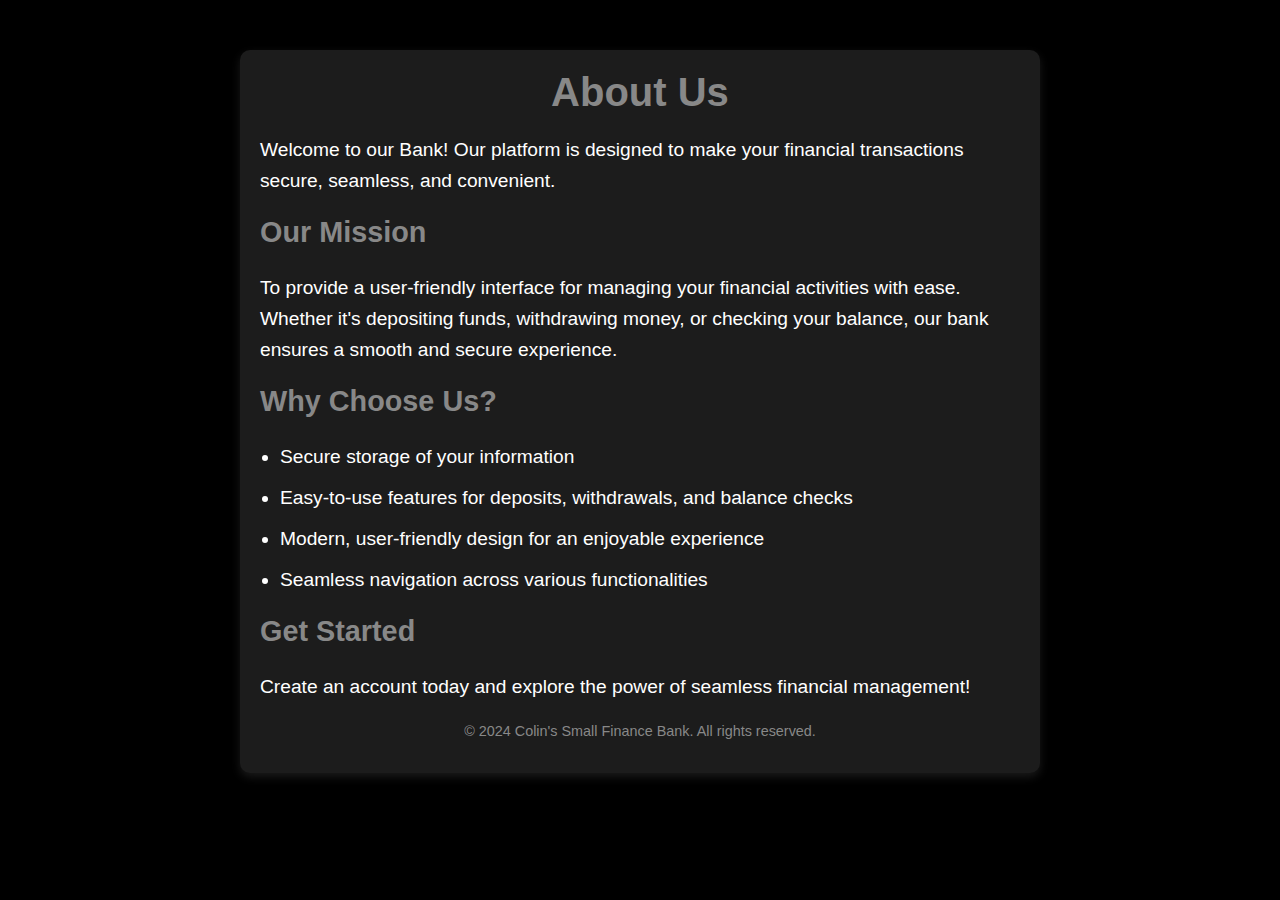
<file: about.html>
<!DOCTYPE html>
<html lang="en">
<head>
    <meta charset="UTF-8">
    <meta name="viewport" content="width=device-width, initial-scale=1.0">

    <!-- ===== CSS ===== -->
    <link rel="stylesheet" href="style.css">

    <title>About Us</title>
</head>
<body>
    <div class="about-container">
        <div class="about-header">
            <h1>About Us</h1>
        </div>
        <div class="about-content">
            <p>Welcome to our Bank! Our platform is designed to make your financial transactions secure, seamless, and convenient.</p>

            <h2>Our Mission</h2>
            <p>To provide a user-friendly interface for managing your financial activities with ease. Whether it's depositing funds, withdrawing money, or checking your balance, our bank ensures a smooth and secure experience.</p>

            <h2>Why Choose Us?</h2>
            <ul>
                <li>Secure storage of your information</li>
                <li>Easy-to-use features for deposits, withdrawals, and balance checks</li>
                <li>Modern, user-friendly design for an enjoyable experience</li>
                <li>Seamless navigation across various functionalities</li>
            </ul>

            <h2>Get Started</h2>
            <p>Create an account today and explore the power of seamless financial management!</p>
        </div>
        <div class="about-footer">
            <p>&copy; 2024 Colin's Small Finance Bank. All rights reserved.</p>
        </div>
    </div>

    <style>
        body {
            font-family: Arial, sans-serif;
            margin: 0;
            padding: 0;
            background-color: #000; /* Black background */
            color: #fff; /* White text for content */
        }

        .about-container {
            max-width: 800px;
            margin: 50px auto;
            padding: 20px;
            background: #1c1c1c; /* Slightly lighter black for the container */
            border-radius: 10px;
            box-shadow: 0 4px 10px rgba(255, 255, 255, 0.1);
        }

        .about-header h1 {
            text-align: center;
            font-size: 2.5em;
            margin-bottom: 20px;
            color: #888; /* Grey headers */
        }

        .about-content p, .about-content ul {
            font-size: 1.2em;
            line-height: 1.6;
            margin: 15px 0;
        }

        .about-content h2 {
            font-size: 1.8em;
            margin-top: 20px;
            color: #888; /* Grey headers */
        }

        .about-content ul {
            padding-left: 20px;
        }

        .about-content ul li {
            margin-bottom: 10px;
        }

        .about-footer {
            text-align: center;
            margin-top: 20px;
        }

        .about-footer p {
            font-size: 0.9em;
            color: #888; /* Grey footer text */
        }
    </style>
</body>
</html>
</file>
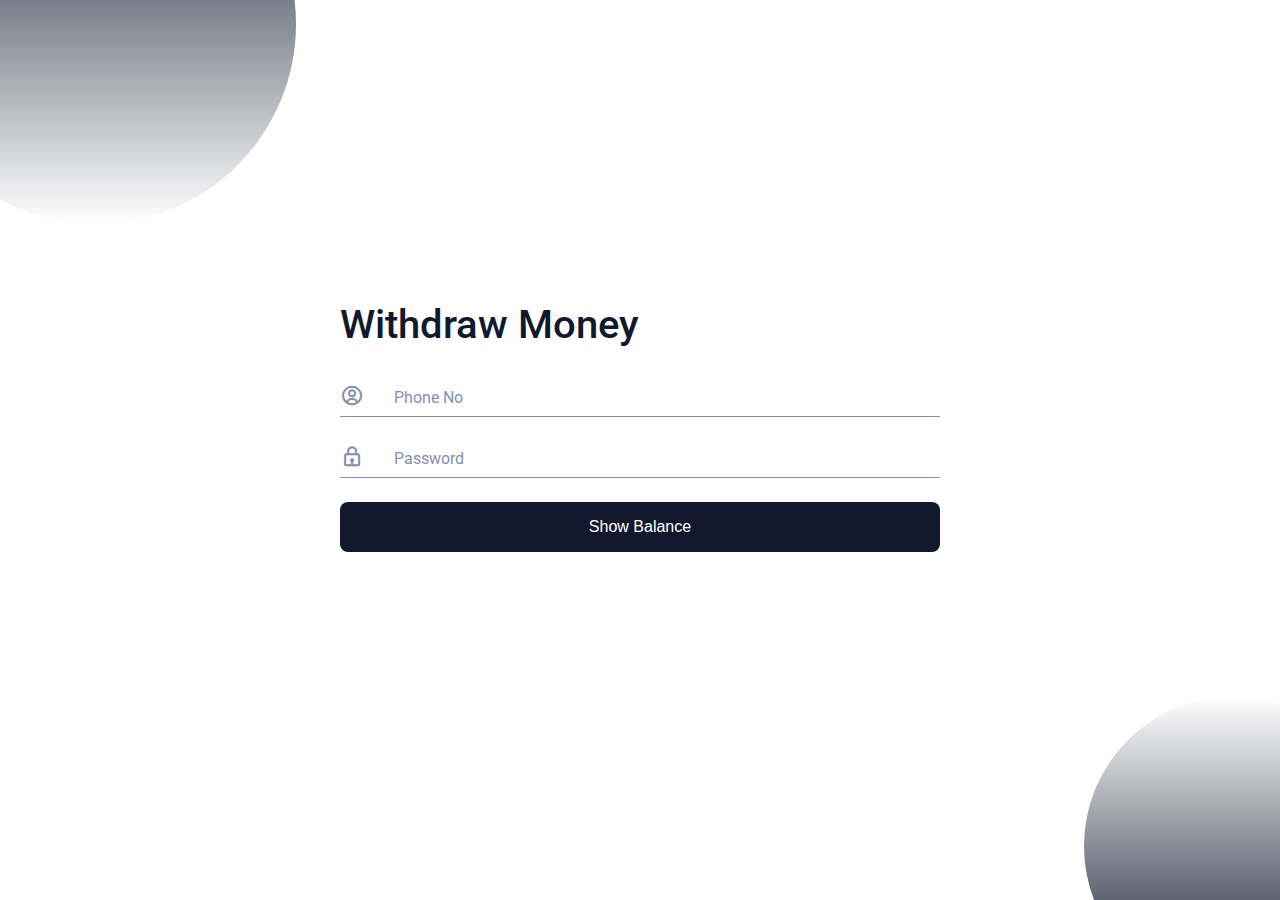
<file: balance.html>
<!DOCTYPE html>
<html lang="en">
<head>
    <meta charset="UTF-8">
    <meta name="viewport" content="width=device-width, initial-scale=1.0">
    <title>Withdraw Money</title>

    <!-- Include your CSS file here -->
    <link rel="stylesheet" href="style.css">

    <link href="https://cdn.jsdelivr.net/npm/boxicons@2.0.5/css/boxicons.min.css" rel="stylesheet">
</head>
<body>
    <div class="l-form">
        <div class="shape1"></div>
        <div class="shape2"></div>

        <div class="form">
            <form id="withdrawForm" class="form__content">
                <h1 class="form__title">Withdraw Money</h1>

                <!-- Phone Number Field -->
                <div class="form__div">
                    <div class="form__icon">
                        <i class='bx bx-user-circle'></i>
                    </div>
                    <div class="form__div-input">
                        <label for="phone" class="form__label">Phone No</label>
                        <input type="text" id="phone" class="form__input" >
                    </div>
                </div>

                <!-- Password Field -->
                <div class="form__div">
                    <div class="form__icon">
                        <i class='bx bx-lock'></i>
                    </div>
                    <div class="form__div-input">
                        <label for="password" class="form__label">Password</label>
                        <input type="password" id="password" class="form__input" >
                    </div>
                </div>

                <input type="submit" class="form__button" value="Show Balance">
                 <!-- Balance Display -->
                <div id="balanceDisplay" class="balance-display" style="display: none;">
                    <h2>Your Current Balance:</h2>
                    <div id="balanceAmount" class="balance-amount"></div>
                </div>
            </div>
        </div>
            </form>


    <script>
        // Handle form submission and display balance
        document.getElementById('withdrawForm').addEventListener('submit', function(event) {
            event.preventDefault(); // Prevent the default form submission

            // Get form values
            const phone = document.getElementById('phone').value;
            const password = document.getElementById('password').value;

            // Retrieve stored data from localStorage
            const storedPhone = localStorage.getItem('userPhone');
            const storedPassword = localStorage.getItem('userPassword');
            const storedMoney = localStorage.getItem('userMoney');

            // Validate phone number and password
            if (phone !== storedPhone || password !== storedPassword) {
                alert("Invalid phone number or password. Please try again.");
                return;
            }

            // Show the balance if authentication is successful
            if (storedMoney) {
                document.getElementById('balanceAmount').textContent = `₹${storedMoney}`;
                document.getElementById('balanceDisplay').style.display = 'block';
            } else {
                alert("No balance found. Please deposit money first.");
            }
        });
                          /*===== FOCUS =====*/
                          const inputs = document.querySelectorAll(".form__input");

/*=== Add focus ===*/
function addfocus() {
    let parent = this.parentNode.parentNode;
    parent.classList.add("focus");
}

/*=== Remove focus ===*/
function remfocus() {
    let parent = this.parentNode.parentNode;
    if (this.value == "") {
        parent.classList.remove("focus");
    }
}

/*=== To call function===*/
inputs.forEach(input => {
    input.addEventListener("focus", addfocus);
    input.addEventListener("blur", remfocus);
});
    </script>
</body>
</html>
</file>
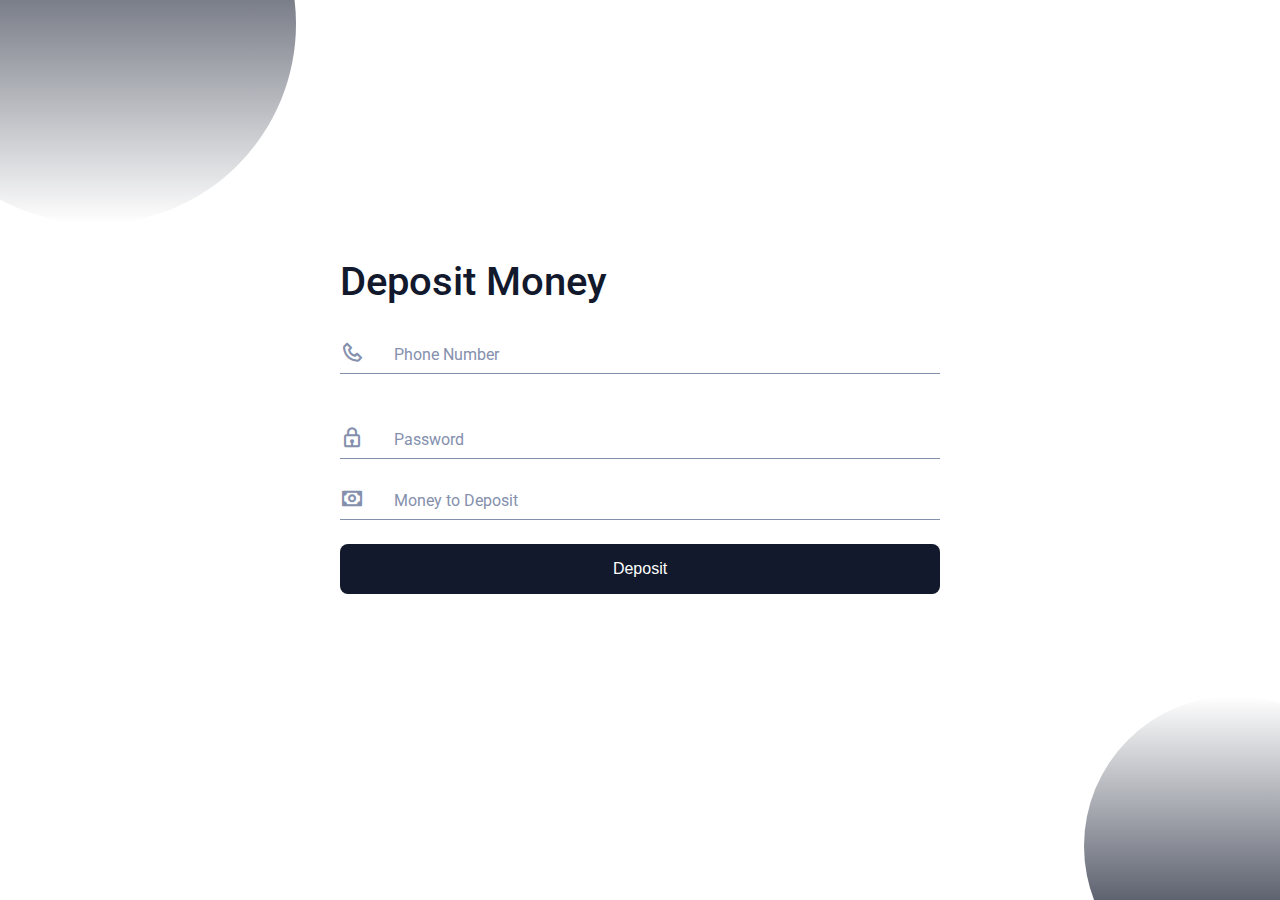
<file: deposite.html>
<!DOCTYPE html>
<html lang="en">
    <head>
        <meta charset="UTF-8">
        <meta name="viewport" content="width=device-width, initial-scale=1.0">

        <!-- ===== CSS ===== -->
        <link rel="stylesheet" href="style.css">

        <!-- ===== BOX ICONS ===== -->
        <link href='https://cdn.jsdelivr.net/npm/boxicons@2.0.5/css/boxicons.min.css' rel='stylesheet'>

        <title>Deposit Money</title>
    </head>
    <body>
        <div class="l-form">
            <div class="shape1"></div>
            <div class="shape2"></div>

            <div class="form">
                <form id="depositeForm" class="form__content">
                    <h1 class="form__title">Deposit Money</h1>

                    <div class="form__div form__div-one">
                        <div class="form__icon">
                            <i class='bx bx-phone'></i>
                        </div>

                        <div class="form__div-input">
                            <label for="phone" class="form__label">Phone Number</label>
                            <input type="text" id="phone" class="form__input" pattern="^\d{10}$" title="Please enter a valid 10-digit phone number" required>
                        </div>
                    </div>

                    <div class="form__div">
                        <div class="form__icon">
                            <i class='bx bx-lock'></i>
                        </div>

                        <div class="form__div-input">
                            <label for="password" class="form__label">Password</label>
                            <input type="password" id="password" class="form__input" required>
                        </div>
                    </div>

                    <div class="form__div">
                        <div class="form__icon">
                            <i class='bx bx-money'></i>
                        </div>

                        <div class="form__div-input">
                            <label for="money" class="form__label">Money to Deposit</label>
                            <input type="number" id="money" class="form__input" max="500000" required>
                        </div>
                    </div>

                    <input type="submit" class="form__button" value="Deposit">
                </form>
            </div>
        </div>

        <script>
            // Handle form submission and validate phone and password
            document.getElementById('depositeForm').addEventListener('submit', function(event) {
                event.preventDefault(); // Prevent form from submitting

                // Get the form values
                const phone = document.getElementById('phone').value;
                const password = document.getElementById('password').value;
                const money = document.getElementById('money').value;

                // Retrieve stored data from localStorage
                const storedPhone = localStorage.getItem('userPhone');
                const storedPassword = localStorage.getItem('userPassword');

                // Validate phone number and password
                if (phone !== storedPhone || password !== storedPassword) {
                    alert("Invalid phone number or password. Please try again.");
                    return; // Stop form submission if validation fails
                }

                // Check if money value is within valid range
                if (money > 500000) {
                    alert("You can deposit a maximum of 500,000.");
                    return;
                }

                // Store the deposit amount in localStorage if necessary
                localStorage.setItem('userMoney', money);

                // Optionally, alert the user
                alert("Deposit successful!");
            });

            /*===== FOCUS =====*/
            const inputs = document.querySelectorAll(".form__input");

            /*=== Add focus ===*/
            function addfocus() {
                let parent = this.parentNode.parentNode;
                parent.classList.add("focus");
            }

            /*=== Remove focus ===*/
            function remfocus() {
                let parent = this.parentNode.parentNode;
                if (this.value == "") {
                    parent.classList.remove("focus");
                }
            }

            /*=== To call function===*/
            inputs.forEach(input => {
                input.addEventListener("focus", addfocus);
                input.addEventListener("blur", remfocus);
            });
        </script>
    </body>
</html>
</file>
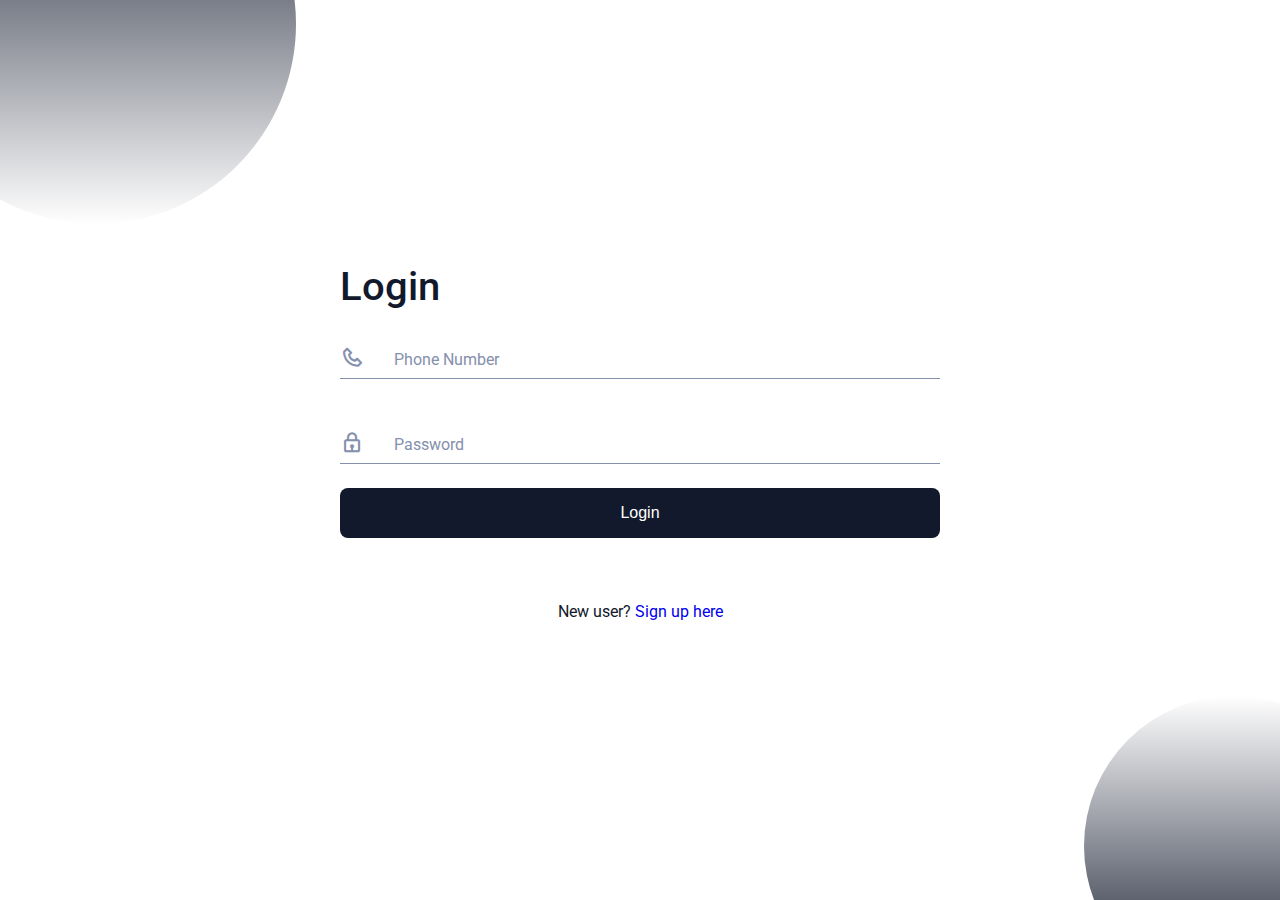
<file: login.html>
<!DOCTYPE html>
<html lang="en">
    <head>
        <meta charset="UTF-8">
        <meta name="viewport" content="width=device-width, initial-scale=1.0">

        <!-- ===== CSS ===== -->
        <link rel="stylesheet" href="style.css">

        <!-- ===== BOX ICONS ===== -->
        <link href='https://cdn.jsdelivr.net/npm/boxicons@2.0.5/css/boxicons.min.css' rel='stylesheet'>

        <title>Login</title>
    </head>
    <body>
        <div class="l-form">
            <div class="shape1"></div>
            <div class="shape2"></div>

            <div class="form">
                <form id="loginForm" class="form__content">
                    <h1 class="form__title">Login</h1>

                    <div class="form__div form__div-one">
                        <div class="form__icon">
                            <i class='bx bx-phone'></i>
                        </div>

                        <div class="form__div-input">
                            <label for="phone" class="form__label">Phone Number</label>
                            <input type="text" id="phone" class="form__input" pattern="^\d{10}$" title="Please enter a valid 10-digit phone number" required>
                        </div>
                    </div>

                    <div class="form__div">
                        <div class="form__icon">
                            <i class='bx bx-lock'></i>
                        </div>

                        <div class="form__div-input">
                            <label for="password" class="form__label">Password</label>
                            <input type="password" id="password" class="form__input" required>
                        </div>
                    </div>

                    <input type="submit" class="form__button" value="Login">
                    <p style="text-align: center;">
                        New user? <a href="signup.html" class="form__link">Sign up here</a>
                      </p>                      
                </form>

        <script>
            // Handle form submission and validate phone and password
            document.getElementById('loginForm').addEventListener('submit', function(event) {
                event.preventDefault(); // Prevent form from submitting
        
                // Get the form values
                const phone = document.getElementById('phone').value;
                const password = document.getElementById('password').value;
        
                // Retrieve stored data from localStorage
                const storedPhone = localStorage.getItem('userPhone');
                const storedPassword = localStorage.getItem('userPassword');
        
                // Validate phone number and password
                if (phone !== storedPhone || password !== storedPassword) {
                    alert("Invalid phone number or password. Please try again.");
                    return; // Stop form submission if validation fails
                }
        
                // If validation passes, show success message and redirect to home page
                alert("Login successful!");
        
                // Redirect to the home page automatically after 1 second to give the user a chance to see the success message
                setTimeout(function() {
                    window.location.href = "home.html"; // Change to your actual home page URL
                }, 1000); // Redirect after 1 second
            });
        
            /*===== FOCUS =====*/
            const inputs = document.querySelectorAll(".form__input");
        
            /*=== Add focus ===*/
            function addfocus() {
                let parent = this.parentNode.parentNode;
                parent.classList.add("focus");
            }
        
            /*=== Remove focus ===*/
            function remfocus() {
                let parent = this.parentNode.parentNode;
                if (this.value == "") {
                    parent.classList.remove("focus");
                }
            }
        
            /*=== To call function===*/
            inputs.forEach(input => {
                input.addEventListener("focus", addfocus);
                input.addEventListener("blur", remfocus);
            });
        </script>
        
    </body>
</html>
</file>
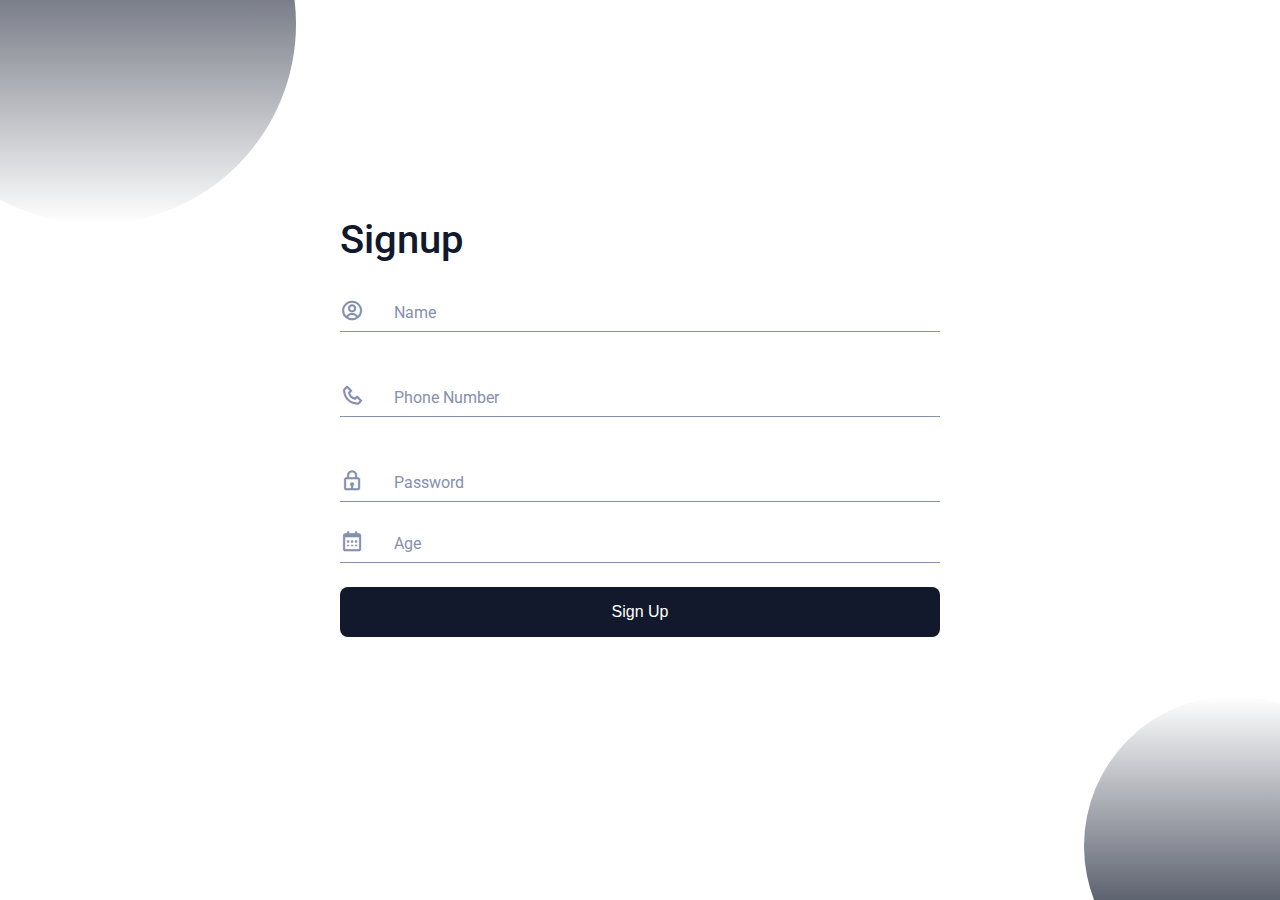
<file: signup.html>
<!DOCTYPE html>
<html lang="en">
<head>
    <meta charset="UTF-8">
    <meta name="viewport" content="width=device-width, initial-scale=1.0">

    <!-- ===== CSS ===== -->
    <link rel="stylesheet" href="style.css">

    <!-- ===== BOX ICONS ===== -->
    <link href='https://cdn.jsdelivr.net/npm/boxicons@2.0.5/css/boxicons.min.css' rel='stylesheet'>

    <title>Signup Form</title>
</head>
<body>
    <div class="l-form">
        <div class="shape1"></div>
        <div class="shape2"></div>

        <div class="form">
            <form id="signupForm" class="form__content">
                <h1 class="form__title">Signup</h1>

                <div class="form__div form__div-one">
                    <div class="form__icon">
                        <i class='bx bx-user-circle'></i>
                    </div>
                    <div class="form__div-input">
                        <label for="name" class="form__label">Name</label>
                        <input type="text" id="name" class="form__input" required>
                    </div>
                </div>

                <div class="form__div form__div-one">
                    <div class="form__icon">
                        <i class='bx bx-phone'></i>
                    </div>
                    <div class="form__div-input">
                        <label for="phone" class="form__label">Phone Number</label>
                        <input type="text" id="phone" class="form__input" pattern="^\d{10}$" title="Please enter a valid 10-digit phone number" required>
                    </div>
                </div>

                <div class="form__div">
                    <div class="form__icon">
                        <i class='bx bx-lock'></i>
                    </div>
                    <div class="form__div-input">
                        <label for="password" class="form__label">Password</label>
                        <input type="password" id="password" class="form__input" required>
                    </div>
                </div>

                <div class="form__div">
                    <div class="form__icon">
                        <i class='bx bx-calendar'></i>
                    </div>
                    <div class="form__div-input">
                        <label for="age" class="form__label">Age</label>
                        <input type="number" id="age" class="form__input" required>
                    </div>
                </div>

                <input type="submit" class="form__button" value="Sign Up">
            </form>
        </div>
    </div>

    <script>
        // Handle form submission and store data in localStorage
        document.getElementById('signupForm').addEventListener('submit', function(event) {
            event.preventDefault(); // Prevent form from submitting

            // Get the form values
            const name = document.getElementById('name').value;
            const phone = document.getElementById('phone').value;
            const password = document.getElementById('password').value;
            const age = document.getElementById('age').value;

            // Validate age (must be greater than 18)
            if (age < 18) {
                alert("You must be over 18 to sign up.");
                return;
            }

            // Store phone and password in localStorage for use across pages
            localStorage.setItem('userPhone', phone);
            localStorage.setItem('userPassword', password);

            // Optionally store name and age if required for later use
            localStorage.setItem('userName', name);
            localStorage.setItem('userAge', age);

            // Alert the user that the data has been saved
            alert('Signup successful! Redirecting to login...');

            // Redirect to login.html after 1 second
            setTimeout(function() {
                window.location.href = "login.html"; // Change to your actual login page URL
            }, 1000); // Redirect after 1 second
        });

        /*===== FOCUS =====*/
        const inputs = document.querySelectorAll(".form__input");

        /*=== Add focus ===*/
        function addfocus() {
            let parent = this.parentNode.parentNode;
            parent.classList.add("focus");
        }

        /*=== Remove focus ===*/
        function remfocus() {
            let parent = this.parentNode.parentNode;
            if (this.value == "") {
                parent.classList.remove("focus");
            }
        }

        /*=== To call function ===*/
        inputs.forEach(input => {
            input.addEventListener("focus", addfocus);
            input.addEventListener("blur", remfocus);
        });
    </script>
</body>
</html>
</file>
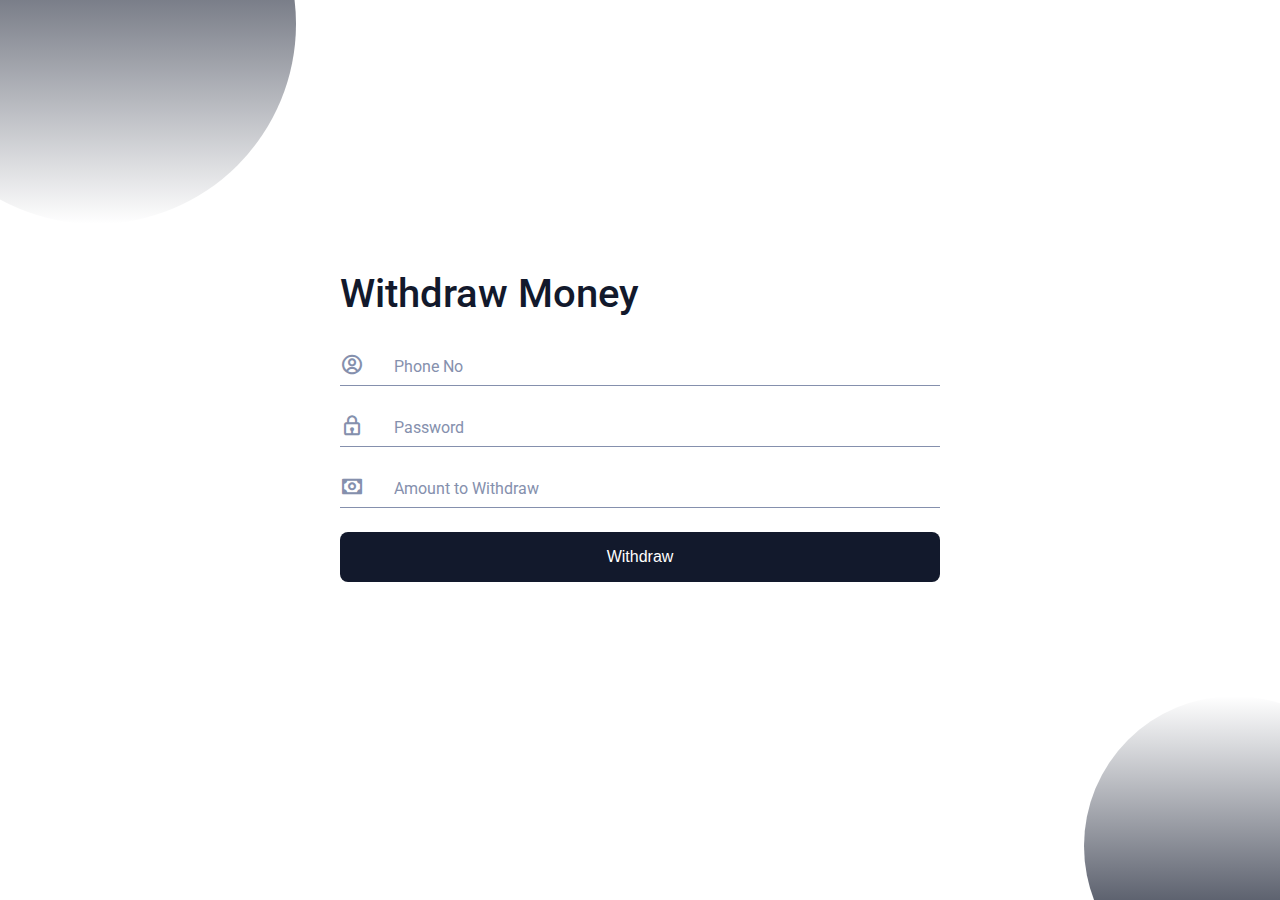
<file: withdraw.html>
<!DOCTYPE html>
<html lang="en">
<head>
    <meta charset="UTF-8">
    <meta name="viewport" content="width=device-width, initial-scale=1.0">
    <title>Withdraw Money</title>

    <!-- Include your CSS file here -->
    <link rel="stylesheet" href="style.css">

    <link href="https://cdn.jsdelivr.net/npm/boxicons@2.0.5/css/boxicons.min.css" rel="stylesheet">
</head>
<body>
    <div class="l-form">
        <div class="shape1"></div>
        <div class="shape2"></div>

        <div class="form">
            <form id="withdrawForm" class="form__content">
                <h1 class="form__title">Withdraw Money</h1>

                <!-- Phone Number Field -->
                <div class="form__div">
                    <div class="form__icon">
                        <i class='bx bx-user-circle'></i>
                    </div>
                    <div class="form__div-input">
                        <label for="phone" class="form__label">Phone No</label>
                        <input type="text" id="phone" class="form__input" >
                    </div>
                </div>

                <!-- Password Field -->
                <div class="form__div">
                    <div class="form__icon">
                        <i class='bx bx-lock'></i>
                    </div>
                    <div class="form__div-input">
                        <label for="password" class="form__label">Password</label>
                        <input type="password" id="password" class="form__input" >
                    </div>
                </div>

                <!-- Amount to Withdraw Field -->
                <div class="form__div">
                    <div class="form__icon">
                        <i class='bx bx-money'></i>
                    </div>
                    <div class="form__div-input">
                        <label for="withdrawAmount" class="form__label">Amount to Withdraw</label>
                        <input type="number" id="withdrawAmount" class="form__input" >
                    </div>
                </div>

                <input type="submit" class="form__button" value="Withdraw">
            </form>
        </div>
    </div>

    <script>
        document.getElementById('withdrawForm').addEventListener('submit', function(event) {
            event.preventDefault(); // Prevent form from submitting

            // Get form values
            const phone = document.getElementById('phone').value;
            const password = document.getElementById('password').value;
            const withdrawAmount = parseFloat(document.getElementById('withdrawAmount').value);

            // Retrieve stored data from localStorage
            const storedPhone = localStorage.getItem('userPhone');
            const storedPassword = localStorage.getItem('userPassword');
            const storedMoney = parseFloat(localStorage.getItem('userMoney'));

            // Validate phone number, password, and balance
            if (phone !== storedPhone || password !== storedPassword) {
                alert("Invalid phone number or password. Please try again.");
                return;
            }

            // Check if the withdrawal amount is valid and does not exceed the balance
            if (withdrawAmount > storedMoney) {
                alert("Insufficient balance. Please enter a valid amount.");
                return;
            }

            // Update the balance after withdrawal (assuming withdrawal is successful)
            const updatedBalance = storedMoney - withdrawAmount;
            localStorage.setItem('userMoney', updatedBalance); // Update the balance in localStorage

            alert("Withdrawal successful! New balance: " + updatedBalance);
        });
                    /*===== FOCUS =====*/
                    const inputs = document.querySelectorAll(".form__input");

/*=== Add focus ===*/
function addfocus() {
    let parent = this.parentNode.parentNode;
    parent.classList.add("focus");
}

/*=== Remove focus ===*/
function remfocus() {
    let parent = this.parentNode.parentNode;
    if (this.value == "") {
        parent.classList.remove("focus");
    }
}

/*=== To call function===*/
inputs.forEach(input => {
    input.addEventListener("focus", addfocus);
    input.addEventListener("blur", remfocus);
});
    </script>
</body>
</html>
</file>
<file: style.css>
/*===== GOOGLE FONTS =====*/
@import url("https://fonts.googleapis.com/css2?family=Roboto:wght@400;500&display=swap");

/*===== VARIABLES CSS =====*/

/*=== Colores ===*/
:root{
    --first-color: #12192C;
    --text-color: #8590AD;
}

/*=== Fuente y tipografia ===*/
:root{
    --body-font: 'Roboto', sans-serif;
    --big-font-size: 2rem;
    --normal-font-size: 0.938rem;
    --smaller-font-size: 0.875rem;
}
@media screen and (min-width: 768px){
    :root{
        --big-font-size: 2.5rem;
        --normal-font-size: 1rem;
    }  
}

/*===== BASE =====*/
*,::before,::after{
    box-sizing: border-box;
}
body{
    margin: 0;
    padding: 0;
    font-family: var(--body-font);
    color: var(--first-color);
}
h1{
    margin: 0;
}
a{
    text-decoration: none;
}
img{
    max-width: 100%;
    height: auto;
}

/*===== FORM =====*/
.l-form{
    position: relative;
    height: 100vh;
    overflow: hidden;
}

/*=== Shapes ===*/
.shape1,
.shape2{
    position: absolute;
    width: 200px;
    height: 200px;
    border-radius: 50%;
}
.shape1{
    top: -7rem;
    left: -3.5rem;
    background: linear-gradient(180deg, var(--first-color) 0%, rgba(196,196,196,0) 100%);
}
.shape2{
    bottom: -6rem;
    right: -5.5rem;
    background: linear-gradient(180deg, var(--first-color) 0%, rgba(196,196,196,0) 100%);
    transform: rotate(180deg);
}

/*=== Form ===*/
.form{
    height: 100vh;
    display: flex;
    justify-content: center;
    align-items: center;
    padding: 0 1rem;
}
.form__content{
    width: 290px;
    max-width: 800px;  /* Increased max-width for larger form */
    margin: 0 auto;
}
.form__img{
    display: none;
}
.form__title{
    font-size: var(--big-font-size);
    font-weight: 500;
    margin-bottom: 2rem;
}
.form__div{
    position: relative;
    display: grid;
    grid-template-columns: 7% 93%;
    margin-bottom: 1.5rem;  /* Increased bottom margin for spacing */
    padding: .25rem 0;
    border-bottom: 1px solid var(--text-color);
}

/*=== Div focus ===*/
.form__div.focus{
    border-bottom: 1px solid var(--first-color);
}

.form__div-one{
    margin-bottom: 3rem;
}

.form__icon{
    font-size: 1.5rem;
    color: var(--text-color);
    transition: .3s;
}
/*=== Icon focus ===*/
.form__div.focus .form__icon{
    color: var(--first-color);
}

.form__label{
    display: block;
    position: absolute;
    left: .75rem;
    top: .25rem;
    font-size: var(--normal-font-size);
    color: var(--text-color);
    transition: .3s;
}
/*=== Label focus ===*/
.form__div.focus .form__label{
    top: -1.5rem;
    font-size: .875rem;
    color: var(--first-color);
}

.form__div-input{
    position: relative;
}
.form__input{
    position: absolute;
    top: 0;
    left: 0;
    width: 100%;
    height: 100%;
    border: none;
    outline: none;
    background: none;
    padding: .5rem .75rem;
    font-size: 1.2rem;
    color: var(--first-color);
    transition: .3s;
}
.form__forgot{
    display: block;
    text-align: right;
    margin-bottom: 2rem;
    font-size: var(--normal-font-size);
    color: var(--text-color);
    font-weight: 500;
    transition: .5;
}
.form__forgot:hover{
    color: var(--first-color);
    transition: .5s;
}
.form__button{
    width: 100%;
    padding: 1rem;
    font-size: var(--normal-font-size);
    outline: none;
    border: none;
    margin-bottom: 3rem;
    background-color: var(--first-color);
    color: #fff;
    border-radius: .5rem;
    cursor: pointer;
    transition: .3s;
}
.form__button:hover{
    box-shadow: 0px 15px 36px rgba(0,0,0,.15);
}

/*=== Form social===*/
.form__social{
    text-align: center;
}
.form__social-text{
    display: block;
    font-size: var(--normal-font-size);
    margin-bottom: 1rem;
}
.form__social-icon{
    display: inline-flex;
    justify-content: center;
    align-items: center;
    width: 30px;
    height: 30px;
    margin-right: 1rem;
    padding: .5rem;
    background-color: var(--text-color);
    color: #fff;
    font-size: 1.25rem;
    border-radius: 50%;
}
.form__social-icon:hover{
    background-color: var(--first-color);
}

/*===== MEDIA QUERIES =====*/

@media screen and (min-width: 968px){
    .shape1{
        width: 400px;
        height: 400px;
        top: -11rem;
        left: -6.5rem;
    }
    .shape2{
        width: 300px;
        height: 300px;
        right: -6.5rem;
    }

    .form{
        display: flex;  /* Make sure the form is centered using flex */
        justify-content: center;  /* Horizontally center the form */
        align-items: center;  /* Vertically center the form */
        padding: 0 2rem;
    }
    .form__content{
        width: 600px;  /* Increased width for larger screens */
        max-width: 800px; /* Ensure the form doesn't stretch too far */
    }
    .form__img{
        display: block;
        width: 700px;
        justify-self: center;
    }
}
</file>
